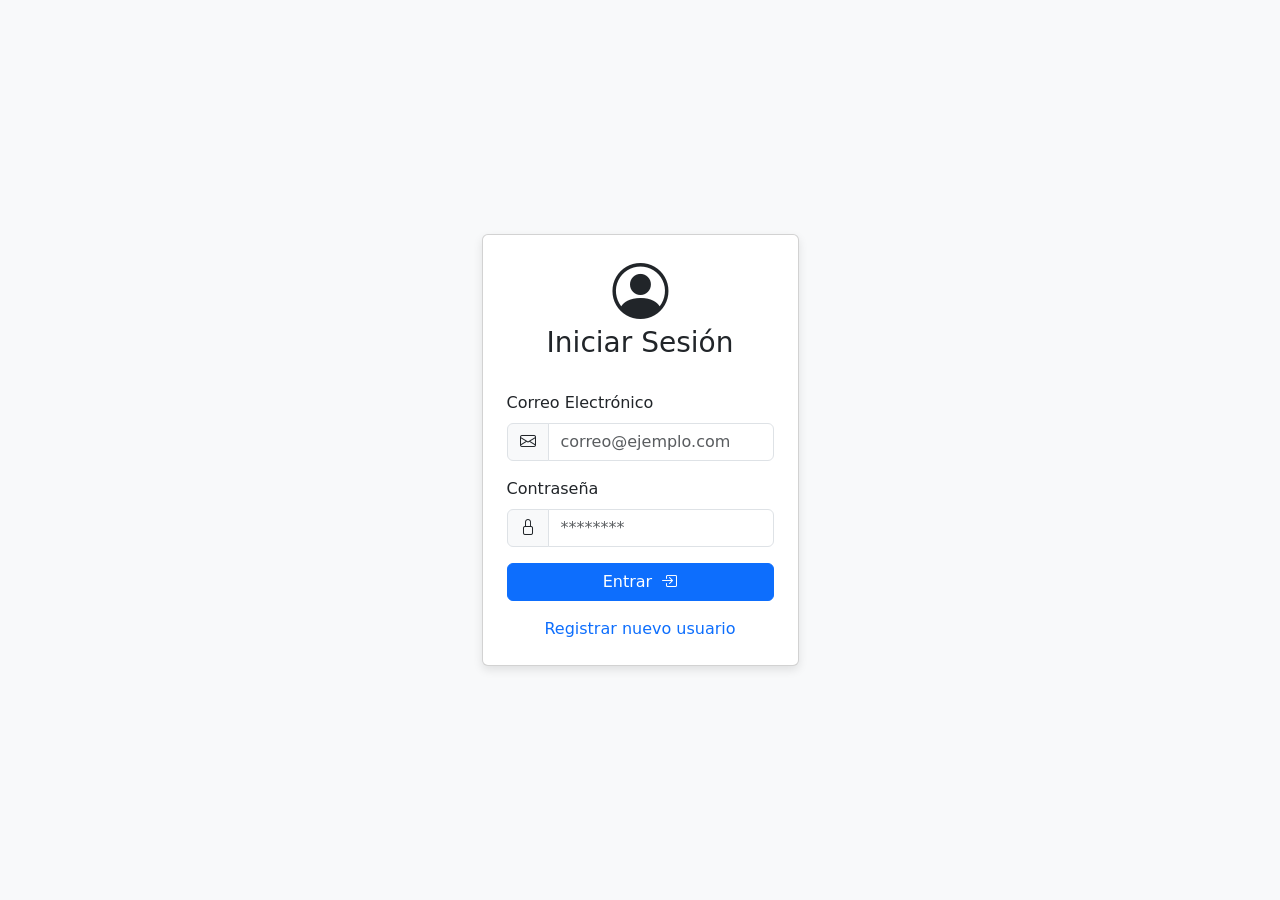
<file: index.html>
<!DOCTYPE html>
<html lang="es">
<head>
    <meta charset="UTF-8">
    <meta name="viewport" content="width=device-width, initial-scale=1.0">
    <title>Login - Gestión de Accesos</title>
    <link href="https://cdn.jsdelivr.net/npm/bootstrap@5.3.0/dist/css/bootstrap.min.css" rel="stylesheet">
    <link rel="stylesheet" href="https://cdn.jsdelivr.net/npm/bootstrap-icons@1.11.0/font/bootstrap-icons.css">
    <link rel="stylesheet" href="css/style.css">
</head>
<body>
    <div class="container vh-center">
        <div class="card card-login p-4">
            <div class="text-center mb-4">
                <i class="bi bi-person-circle display-4"></i>
                <h3>Iniciar Sesión</h3>
            </div>
            <form action="dashboard.html">
                <div class="mb-3">
                    <label class="form-label">Correo Electrónico</label>
                    <div class="input-group">
                        <span class="input-group-text"><i class="bi bi-envelope"></i></span>
                        <input type="email" class="form-control" required placeholder="correo@ejemplo.com">
                    </div>
                </div>
                <div class="mb-3">
                    <label class="form-label">Contraseña</label>
                    <div class="input-group">
                        <span class="input-group-text"><i class="bi bi-lock"></i></span>
                        <input type="password" class="form-control" required placeholder="********">
                    </div>
                </div>
                <button type="submit" class="btn btn-primary w-100">
                    Entrar <i class="bi bi-box-arrow-in-right ms-1"></i>
                </button>
            </form>
            <div class="text-center mt-3">
                <a href="registro.html" class="text-decoration-none">Registrar nuevo usuario</a>
            </div>
        </div>
    </div>
</body>
</html>
</file>
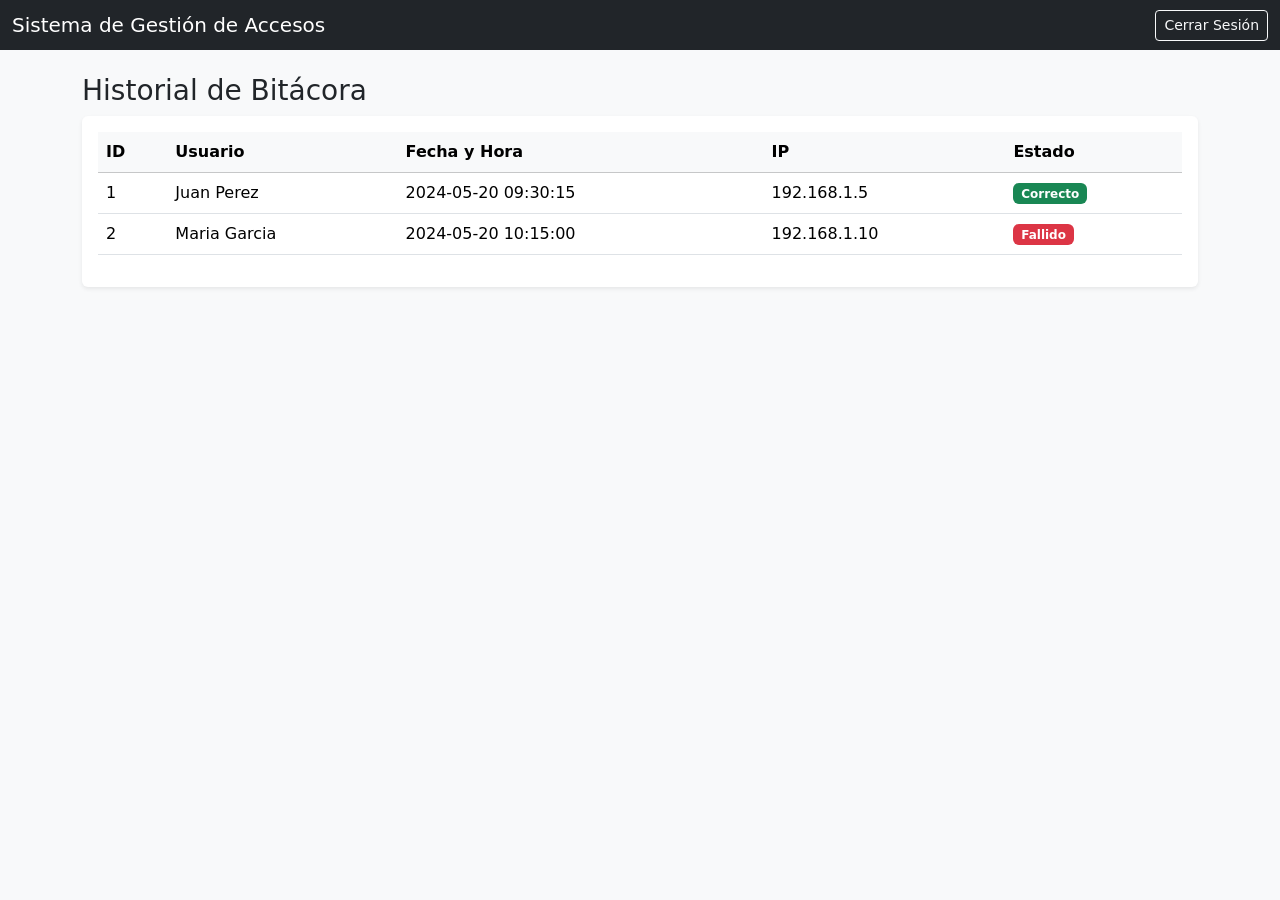
<file: dashboard.html>
<!DOCTYPE html>
<html lang="es">
<head>
    <meta charset="UTF-8">
    <meta name="viewport" content="width=device-width, initial-scale=1.0">
    <title>Dashboard - Bitácora</title>
    <link href="https://cdn.jsdelivr.net/npm/bootstrap@5.3.0/dist/css/bootstrap.min.css" rel="stylesheet">
    <link rel="stylesheet" href="https://cdn.jsdelivr.net/npm/bootstrap-icons@1.11.0/font/bootstrap-icons.css">
</head>
<body class="bg-light">
    <nav class="navbar navbar-dark bg-dark mb-4">
        <div class="container-fluid">
            <span class="navbar-brand mb-0 h1">Sistema de Gestión de Accesos</span>
            <a href="index.html" class="btn btn-outline-light btn-sm">Cerrar Sesión</a>
        </div>
    </nav>

    <div class="container">
        <h3>Historial de Bitácora</h3>
        <div class="table-responsive bg-white p-3 rounded shadow-sm">
            <table class="table table-hover">
                <thead class="table-light">
                    <tr>
                        <th>ID</th>
                        <th>Usuario</th>
                        <th>Fecha y Hora</th>
                        <th>IP</th>
                        <th>Estado</th>
                    </tr>
                </thead>
                <tbody>
                    <tr>
                        <td>1</td>
                        <td>Juan Perez</td>
                        <td>2024-05-20 09:30:15</td>
                        <td>192.168.1.5</td>
                        <td><span class="badge bg-success">Correcto</span></td>
                    </tr>
                    <tr>
                        <td>2</td>
                        <td>Maria Garcia</td>
                        <td>2024-05-20 10:15:00</td>
                        <td>192.168.1.10</td>
                        <td><span class="badge bg-danger">Fallido</span></td>
                    </tr>
                </tbody>
            </table>
        </div>
    </div>
</body>
</html>
</file>
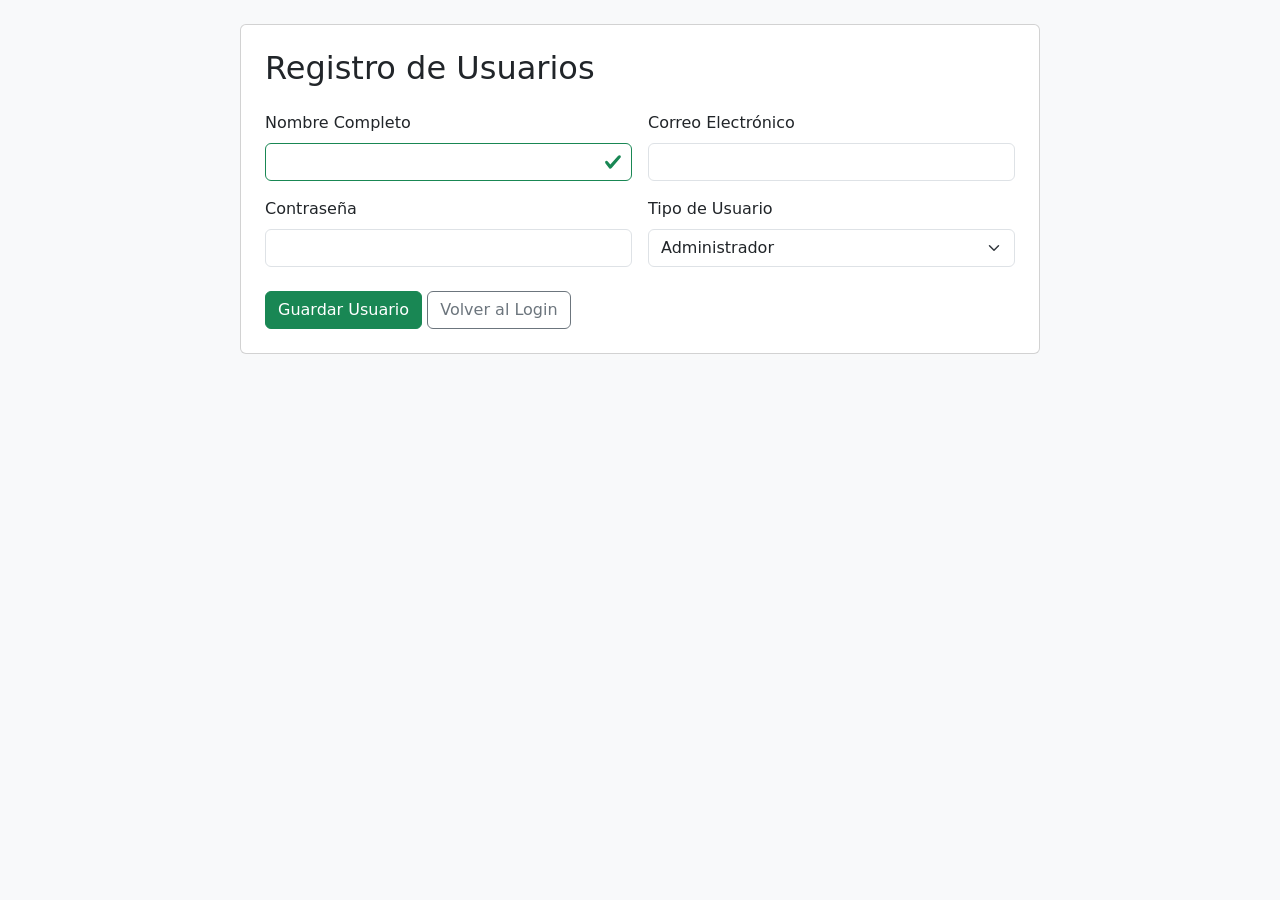
<file: registro.html>
<!DOCTYPE html>
<html lang="es">
<head>
    <meta charset="UTF-8">
    <meta name="viewport" content="width=device-width, initial-scale=1.0">
    <title>Registro - Gestión de Accesos</title>
    <link href="https://cdn.jsdelivr.net/npm/bootstrap@5.3.0/dist/css/bootstrap.min.css" rel="stylesheet">
    <link rel="stylesheet" href="css/style.css">
</head>
<body class="p-4">
    <div class="container">
        <div class="card p-4 mx-auto" style="max-width: 800px;">
            <h2 class="mb-4">Registro de Usuarios</h2>
            <form class="row g-3">
                <div class="col-md-6">
                    <label class="form-label">Nombre Completo</label>
                    <input type="text" class="form-control is-valid" required>
                </div>
                <div class="col-md-6">
                    <label class="form-label">Correo Electrónico</label>
                    <input type="email" class="form-control" required>
                </div>
                <div class="col-md-6">
                    <label class="form-label">Contraseña</label>
                    <input type="password" class="form-control" required>
                </div>
                <div class="col-md-6">
                    <label class="form-label">Tipo de Usuario</label>
                    <select class="form-select">
                        <option value="1">Administrador</option>
                        <option value="2">Operador</option>
                        <option value="3">Invitado</option>
                    </select>
                </div>
                <div class="col-12 mt-4">
                    <button type="submit" class="btn btn-success">Guardar Usuario</button>
                    <a href="index.html" class="btn btn-outline-secondary">Volver al Login</a>
                </div>
            </form>
        </div>
    </div>
</body>
</html>
</file>
<file: css/style.css>
/* style.css */
body {
    background-color: #f8f9fa;
}

.card-login {
    max-width: 400px;
    box-shadow: 0 4px 10px rgba(0,0,0,0.1);
}

.vh-center {
    min-height: 100vh;
    display: flex;
    align-items: center;
    justify-content: center;
}
</file>
